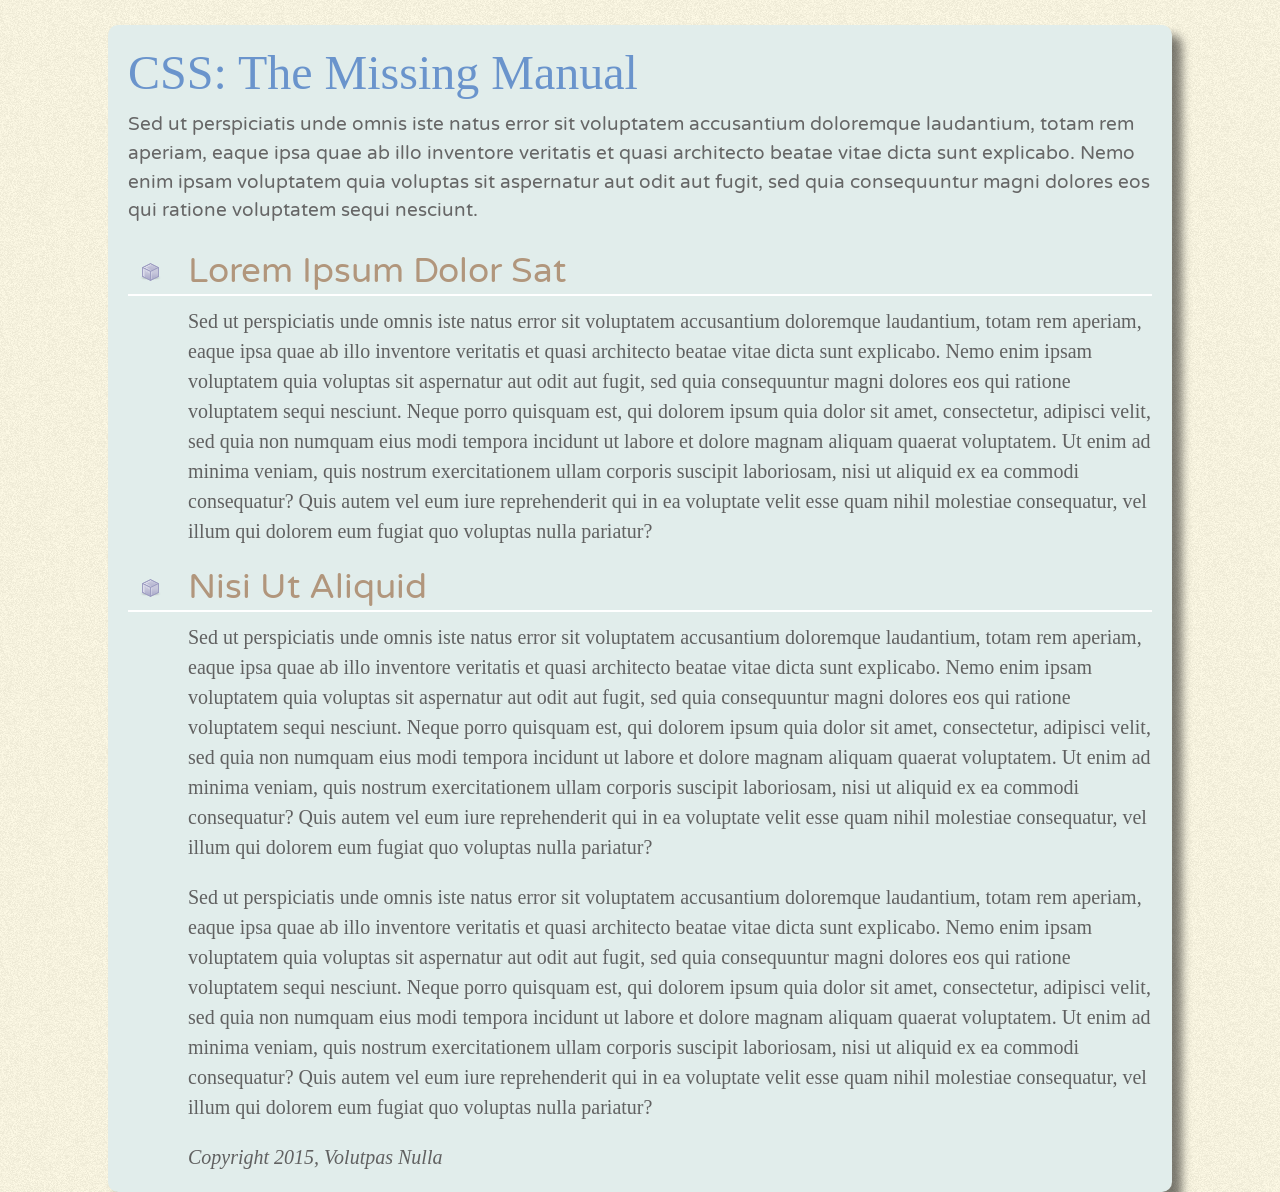
<file: index.html>
<!doctype html>
<html>
<head>
<meta charset="UTF-8">
<title>CSS:The Missing Manual -- Chapter 2</title>
<link href='http://fonts.googleapis.com/css?family=Varela+Round' rel='stylesheet'><link href="styles.css" rel="stylesheet">
  </head>
<body>
    <h1 style="color: #6A94CC; font-size: 3em;">
<h1>CSS: The Missing Manual</h1>
<p class="intro">Sed ut perspiciatis unde omnis iste natus error sit voluptatem accusantium doloremque laudantium, totam rem aperiam, eaque ipsa quae ab illo inventore veritatis et quasi architecto beatae vitae dicta sunt explicabo. Nemo enim ipsam voluptatem quia voluptas sit aspernatur aut odit aut fugit, sed quia consequuntur magni dolores eos qui ratione voluptatem sequi nesciunt. </p>
<h2>Lorem Ipsum Dolor Sat</h2>
<p>Sed ut perspiciatis unde omnis iste natus error sit voluptatem accusantium doloremque laudantium, totam rem aperiam, eaque ipsa quae ab illo inventore veritatis et quasi architecto beatae vitae dicta sunt explicabo. Nemo enim ipsam voluptatem quia voluptas sit aspernatur aut odit aut fugit, sed quia consequuntur magni dolores eos qui ratione voluptatem sequi nesciunt. Neque porro quisquam est, qui dolorem ipsum quia dolor sit amet, consectetur, adipisci velit, sed quia non numquam eius modi tempora incidunt ut labore et dolore magnam aliquam quaerat voluptatem. Ut enim ad minima veniam, quis nostrum exercitationem ullam corporis suscipit laboriosam, nisi ut aliquid ex ea commodi consequatur? Quis autem vel eum iure reprehenderit qui in ea voluptate velit esse quam nihil molestiae consequatur, vel illum qui dolorem eum fugiat quo voluptas nulla pariatur?</p>
<h2>Nisi Ut Aliquid </h2>
<p>Sed ut perspiciatis unde omnis iste natus error sit voluptatem accusantium doloremque laudantium, totam rem aperiam, eaque ipsa quae ab illo inventore veritatis et quasi architecto beatae vitae dicta sunt explicabo. Nemo enim ipsam voluptatem quia voluptas sit aspernatur aut odit aut fugit, sed quia consequuntur magni dolores eos qui ratione voluptatem sequi nesciunt. Neque porro quisquam est, qui dolorem ipsum quia dolor sit amet, consectetur, adipisci velit, sed quia non numquam eius modi tempora incidunt ut labore et dolore magnam aliquam quaerat voluptatem. Ut enim ad minima veniam, quis nostrum exercitationem ullam corporis suscipit laboriosam, nisi ut aliquid ex ea commodi consequatur? Quis autem vel eum iure reprehenderit qui in ea voluptate velit esse quam nihil molestiae consequatur, vel illum qui dolorem eum fugiat quo voluptas nulla pariatur?</p>
<p>Sed ut perspiciatis unde omnis iste natus error sit voluptatem accusantium doloremque laudantium, totam rem aperiam, eaque ipsa quae ab illo inventore veritatis et quasi architecto beatae vitae dicta sunt explicabo. Nemo enim ipsam voluptatem quia voluptas sit aspernatur aut odit aut fugit, sed quia consequuntur magni dolores eos qui ratione voluptatem sequi nesciunt. Neque porro quisquam est, qui dolorem ipsum quia dolor sit amet, consectetur, adipisci velit, sed quia non numquam eius modi tempora incidunt ut labore et dolore magnam aliquam quaerat voluptatem. Ut enim ad minima veniam, quis nostrum exercitationem ullam corporis suscipit laboriosam, nisi ut aliquid ex ea commodi consequatur? Quis autem vel eum iure reprehenderit qui in ea voluptate velit esse quam nihil molestiae consequatur, vel illum qui dolorem eum fugiat quo voluptas nulla pariatur?</p>
<address>
Copyright 2015, Volutpas Nulla 
</address>
</body>
</html>
</file>
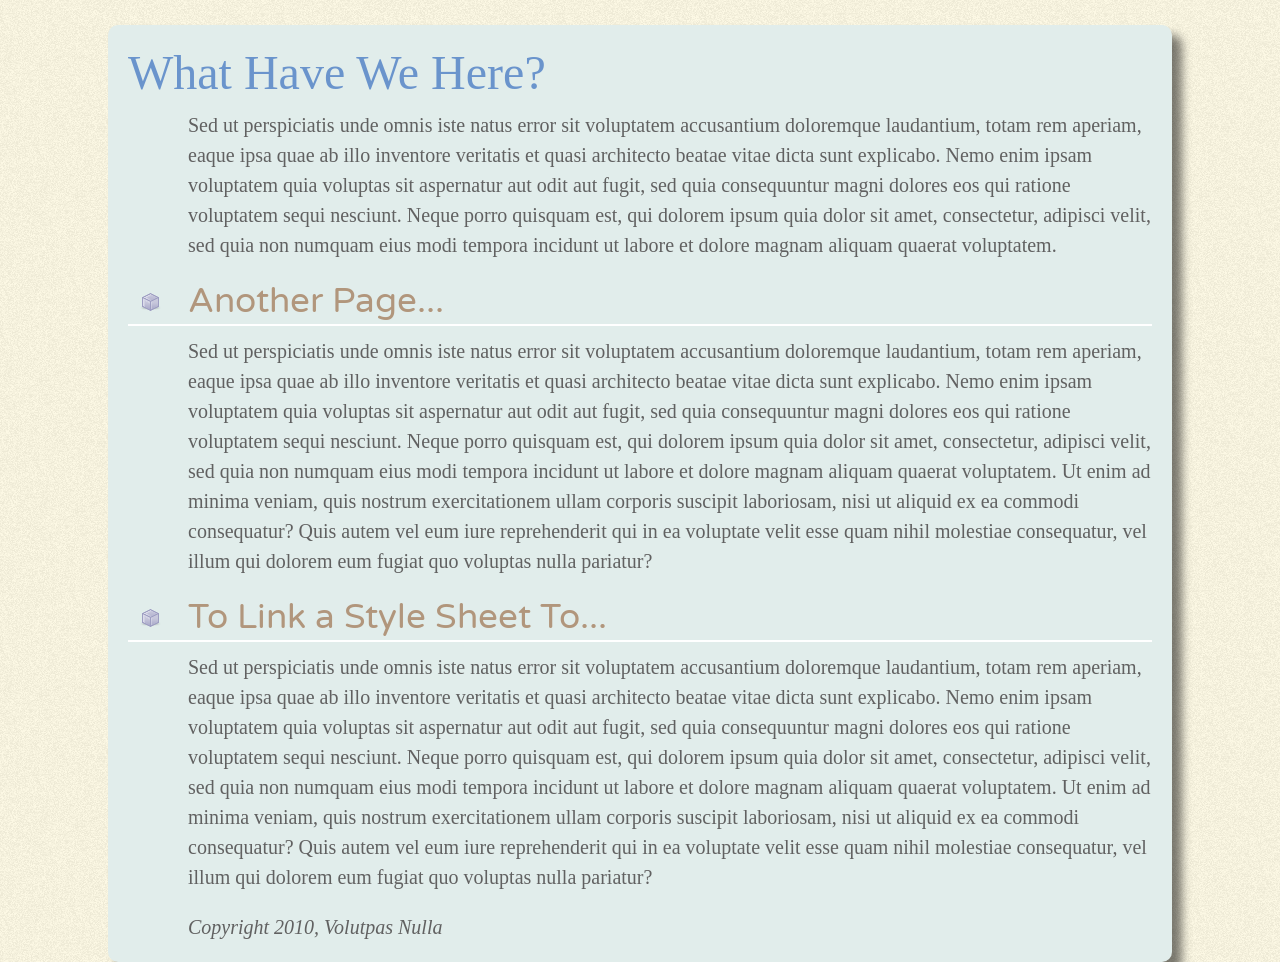
<file: another_page.html>
<!doctype html>
<html>
<head>
<meta charset="UTF-8">
<title>Another Page</title>
<title>Another Page</title>
  <link href='http://fonts.googleapis.com/css?family=Varela+Round' rel='stylesheet'>
  <link href="styles.css" rel="stylesheet">
  </head>
</head>
<body>
<h1>What Have We Here?</h1>
<p>Sed ut perspiciatis unde omnis iste natus error sit voluptatem accusantium doloremque laudantium, totam rem aperiam, eaque ipsa quae ab illo inventore veritatis et quasi architecto beatae vitae dicta sunt explicabo. Nemo enim ipsam voluptatem quia voluptas sit aspernatur aut odit aut fugit, sed quia consequuntur magni dolores eos qui ratione voluptatem sequi nesciunt. Neque porro quisquam est, qui dolorem ipsum quia dolor sit amet, consectetur, adipisci velit, sed quia non numquam eius modi tempora incidunt ut labore et dolore magnam aliquam quaerat voluptatem. </p>
<h2>Another Page...</h2>
<p>Sed ut perspiciatis unde omnis iste natus error sit voluptatem accusantium doloremque laudantium, totam rem aperiam, eaque ipsa quae ab illo inventore veritatis et quasi architecto beatae vitae dicta sunt explicabo. Nemo enim ipsam voluptatem quia voluptas sit aspernatur aut odit aut fugit, sed quia consequuntur magni dolores eos qui ratione voluptatem sequi nesciunt. Neque porro quisquam est, qui dolorem ipsum quia dolor sit amet, consectetur, adipisci velit, sed quia non numquam eius modi tempora incidunt ut labore et dolore magnam aliquam quaerat voluptatem. Ut enim ad minima veniam, quis nostrum exercitationem ullam corporis suscipit laboriosam, nisi ut aliquid ex ea commodi consequatur? Quis autem vel eum iure reprehenderit qui in ea voluptate velit esse quam nihil molestiae consequatur, vel illum qui dolorem eum fugiat quo voluptas nulla pariatur?</p>
<h2>To Link a Style Sheet To...</h2>
<p>Sed ut perspiciatis unde omnis iste natus error sit voluptatem accusantium doloremque laudantium, totam rem aperiam, eaque ipsa quae ab illo inventore veritatis et quasi architecto beatae vitae dicta sunt explicabo. Nemo enim ipsam voluptatem quia voluptas sit aspernatur aut odit aut fugit, sed quia consequuntur magni dolores eos qui ratione voluptatem sequi nesciunt. Neque porro quisquam est, qui dolorem ipsum quia dolor sit amet, consectetur, adipisci velit, sed quia non numquam eius modi tempora incidunt ut labore et dolore magnam aliquam quaerat voluptatem. Ut enim ad minima veniam, quis nostrum exercitationem ullam corporis suscipit laboriosam, nisi ut aliquid ex ea commodi consequatur? Quis autem vel eum iure reprehenderit qui in ea voluptate velit esse quam nihil molestiae consequatur, vel illum qui dolorem eum fugiat quo voluptas nulla pariatur?</p>
<address>
Copyright 2010, Volutpas Nulla 
</address>
</body>
</html>
</file>
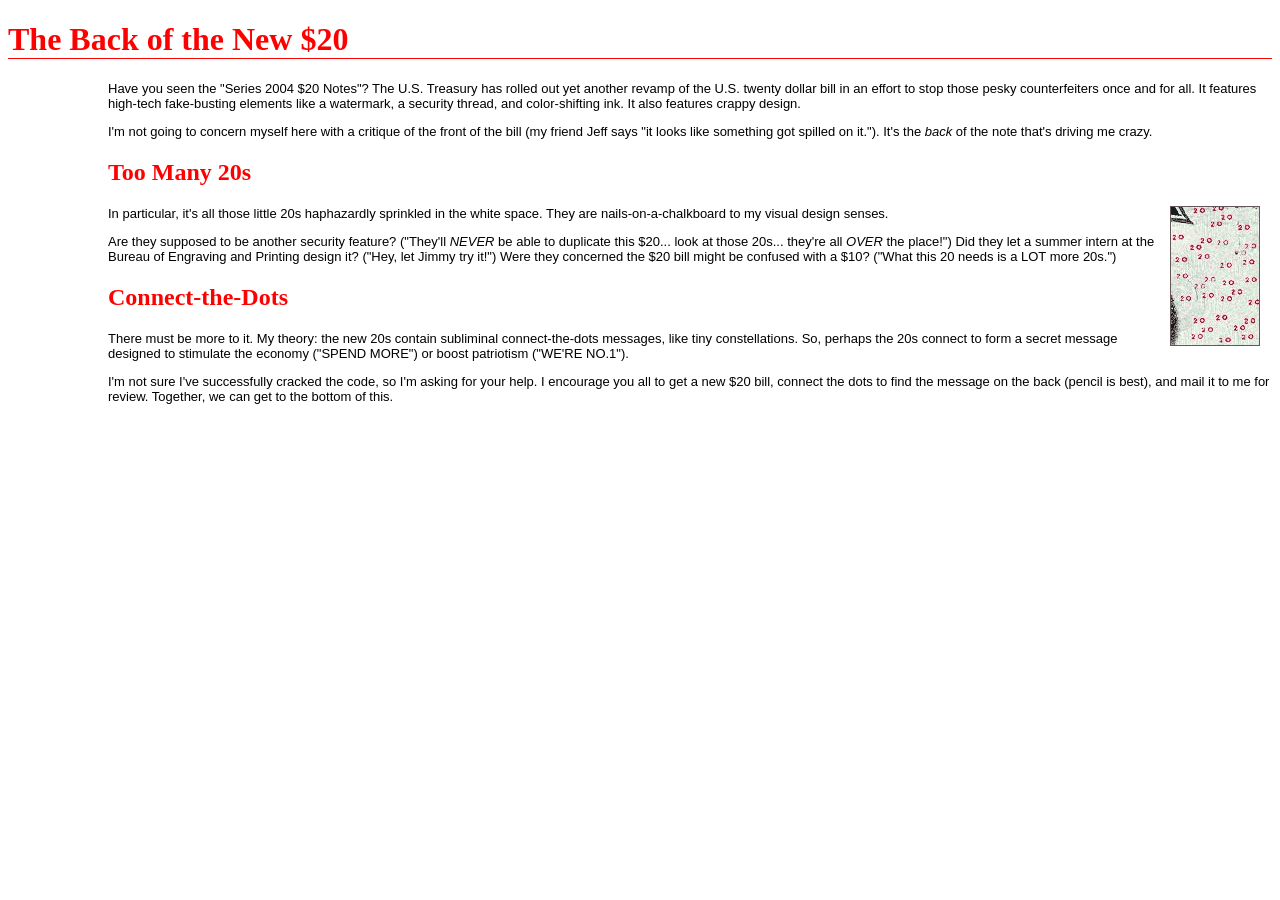
<file: twenties.html>
<!DOCTYPE html>
<html>

<head>
<meta charset="utf-8">
<title>The Back of the Twenty Dollar Bill</title>

<style>
/* type the styles below this line */
    	h1 {
			color: red;
            border-bottom: 1px solid red;
		}
		p {
			font-size: small;
			font-family: sans-serif;
            margin-left: 100px;
		}
    h2 {
        color: red;
        margin-left:100px;
    }
    img {
			float: right;
			margin: 0 12px;
		}
	</style>


</style>

</head>

<body>
<h1>The Back of the New $20</h1>

<p>Have you seen the "Series 2004 $20 Notes"? The U.S. Treasury has rolled out yet another revamp of the U.S. twenty dollar bill in an effort to stop those pesky counterfeiters once and for all. It features high-tech fake-busting elements like a watermark, a security thread, and color-shifting ink. It also features crappy design.</p>

<p>I'm not going to concern myself here with a critique of the front of the bill (my friend Jeff says "it looks like something got spilled on it."). It's the <em>back</em> of the note that's driving me crazy.</p>

<h2>Too Many 20s</h2>

<p><img src="twenties.gif" width="90" height="140" alt="20s closeup. If you are not seeing this image, check to make sure the file twenty_20s is in the same directory as this document" /><p>
<p>In particular, it's all those little 20s haphazardly sprinkled in the white space. They are nails-on-a-chalkboard to my visual design senses.</p>

<p>Are they supposed to be another security feature? ("They'll <em>NEVER</em> be able to duplicate this $20... look at those 20s... they're all <em>OVER</em> the place!") Did they let a summer intern at the Bureau of Engraving and Printing design it? ("Hey, let Jimmy try it!") Were they concerned the $20 bill might be confused with a $10? ("What this 20 needs is a LOT more 20s.")</p>

<h2>Connect-the-Dots</h2>
<p>There must be more to it. My theory: the new 20s contain subliminal connect-the-dots messages, like tiny constellations. So, perhaps the 20s connect to form a secret message designed to stimulate the economy ("SPEND MORE") or boost patriotism ("WE'RE NO.1").</p>

<p>I'm not sure I've successfully cracked the code, so I'm asking for your help. I encourage you all to get a new $20 bill, connect the dots to find the message on the back (pencil is best), and mail it to me for review. Together, we can get to the bottom of this.</p>


</body>
</html>
</file>
<file: styles.css>
html {
    padding-top: 25px;
    background-image: url(images/bg_page.png);
  }
   body {
    width: 80%;
    padding: 20px;
    margin: 0 auto;
    border-radius: 10px;
    box-shadow: 10px 10px 10px rgba(0,0,0,.5);
    background-color: #E1EDEB;
  }
h1 {
     font-family: "Palatino Linotype", Baskerville, serif; 
  font-weight: normal;

        color: #6a94cc;
        font-size:3em;
        margin:0;
    }
    p, address {
    font-size: 1.25em;
    color: #616161;
    line-height: 150%;
    margin-top: 10px;
    margin-left: 60px;
  }
   h2 {
    color: #B1967C;
    font-family: 'Varela Round', 'Arial Black', serif;
    font-weight: normal;
    font-size: 2.2em;
    border-bottom: 2px white solid;
    background: url(images/head-icon.png) no-repeat 10px 10px;
    padding: 0 0 2px 60px;
    margin: 0;
  }

   .intro {
    color: #666666;
    font-family: 'Varela Round', Helvetica, sans-serif;
    font-size: 1.2em;
    margin-left: 0;
    margin-bottom: 25px;
  }
</file>
